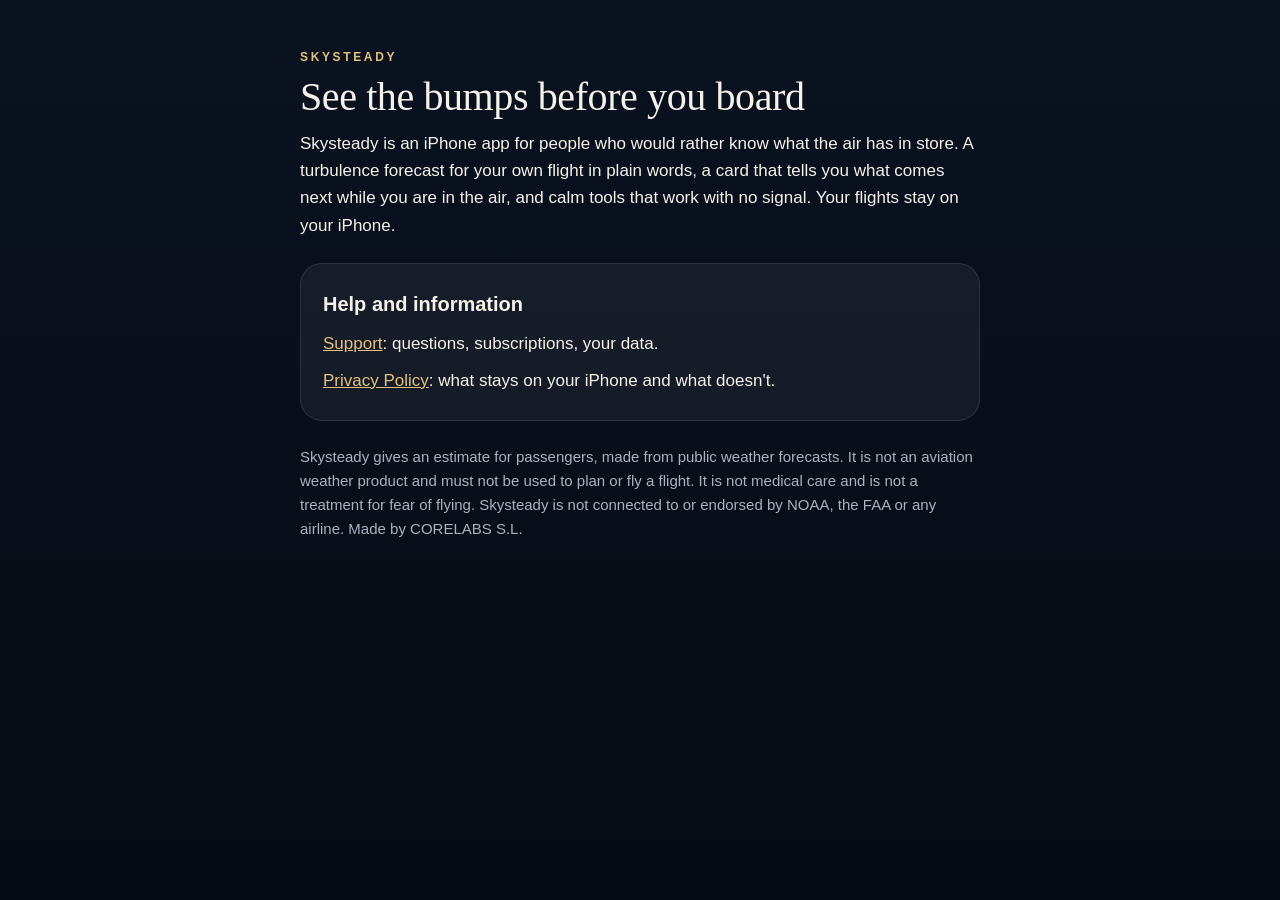
<file: index.html>
<!doctype html>
<html lang="en">
  <head>
    <meta charset="utf-8" />
    <meta name="viewport" content="width=device-width, initial-scale=1" />
    <title>Skysteady</title>
    <link rel="stylesheet" href="style.css" />
  </head>
  <body>
    <main>
      <p class="eyebrow">Skysteady</p>
      <h1>See the bumps before you board</h1>
      <p>
        Skysteady is an iPhone app for people who would rather know what the air has in store. A turbulence forecast for
        your own flight in plain words, a card that tells you what comes next while you are in the air, and calm tools
        that work with no signal. Your flights stay on your iPhone.
      </p>
      <div class="card">
        <h2>Help and information</h2>
        <p><a href="support.html">Support</a>: questions, subscriptions, your data.</p>
        <p><a href="privacy.html">Privacy Policy</a>: what stays on your iPhone and what doesn't.</p>
      </div>
      <p class="soft">
        Skysteady gives an estimate for passengers, made from public weather forecasts. It is not an aviation weather
        product and must not be used to plan or fly a flight. It is not medical care and is not a treatment for fear of
        flying. Skysteady is not connected to or endorsed by NOAA, the FAA or any airline. Made by CORELABS S.L.
      </p>
    </main>
  </body>
</html>
</file>
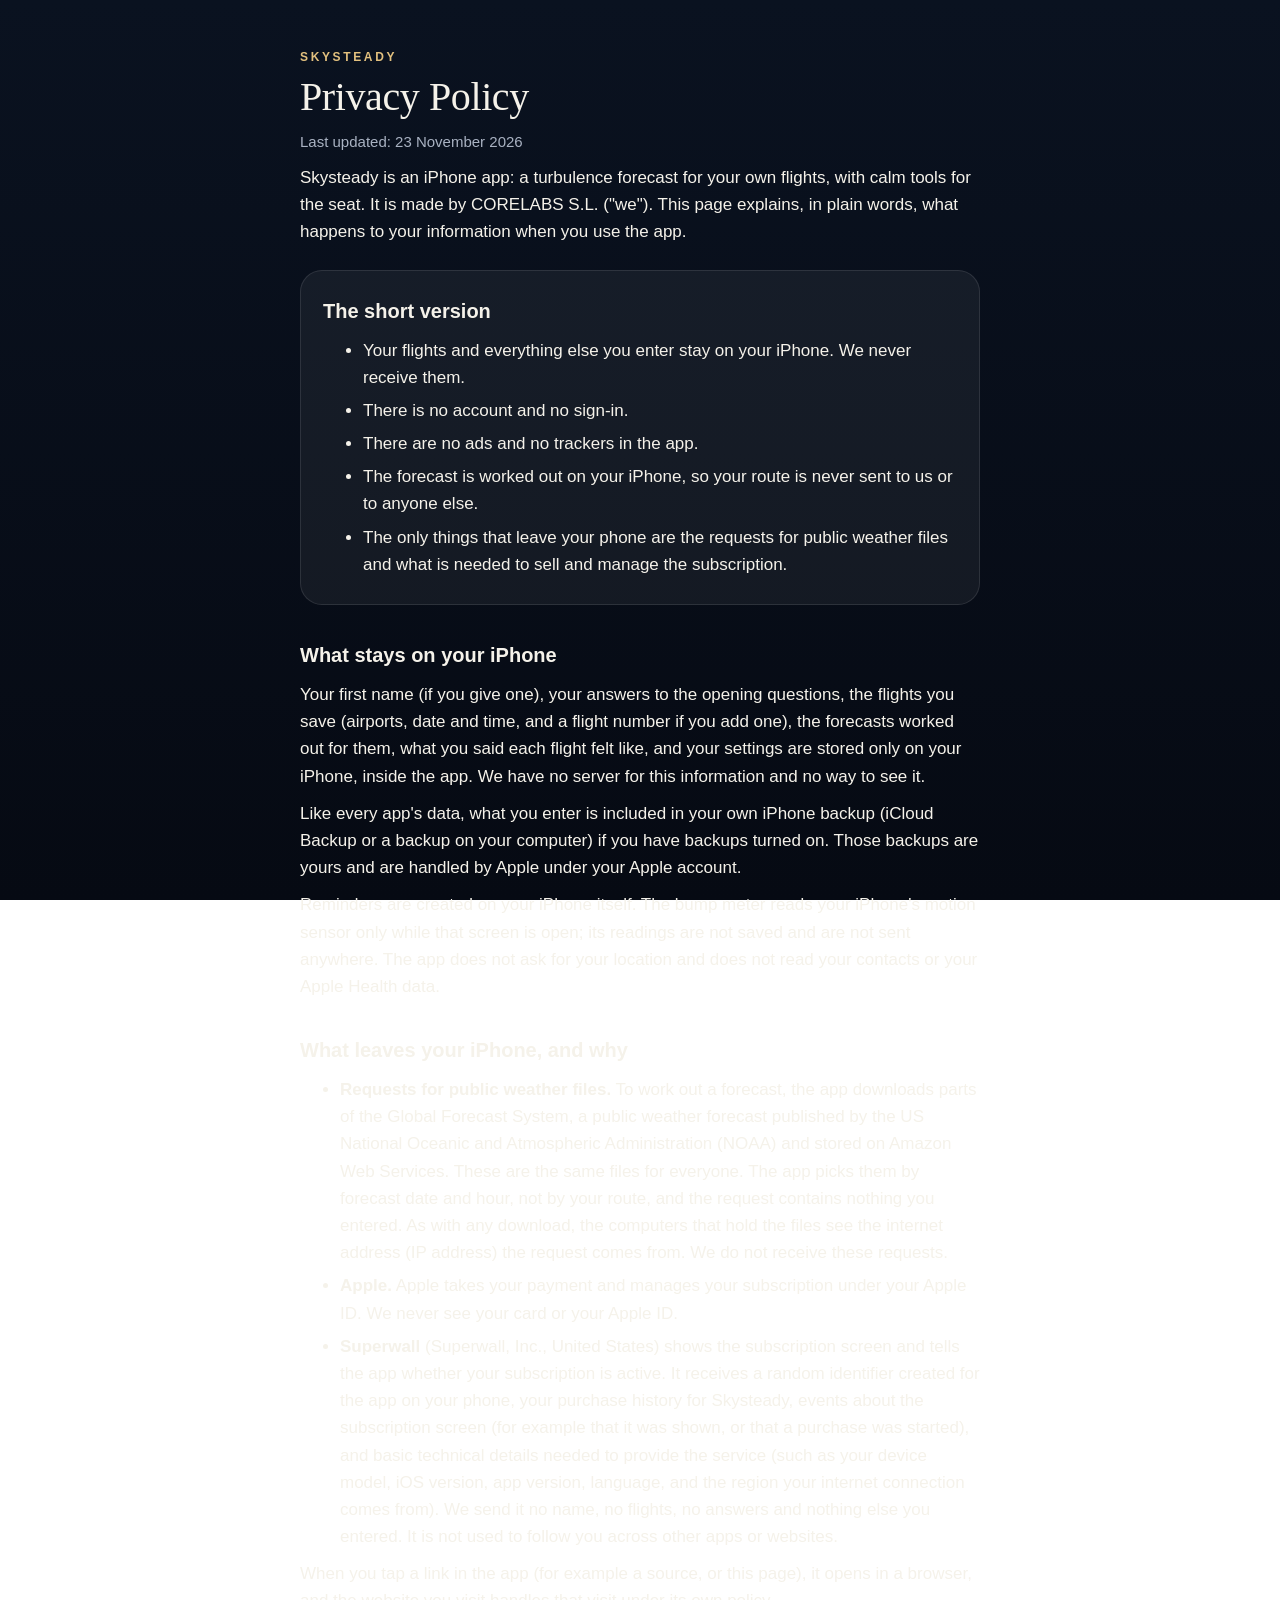
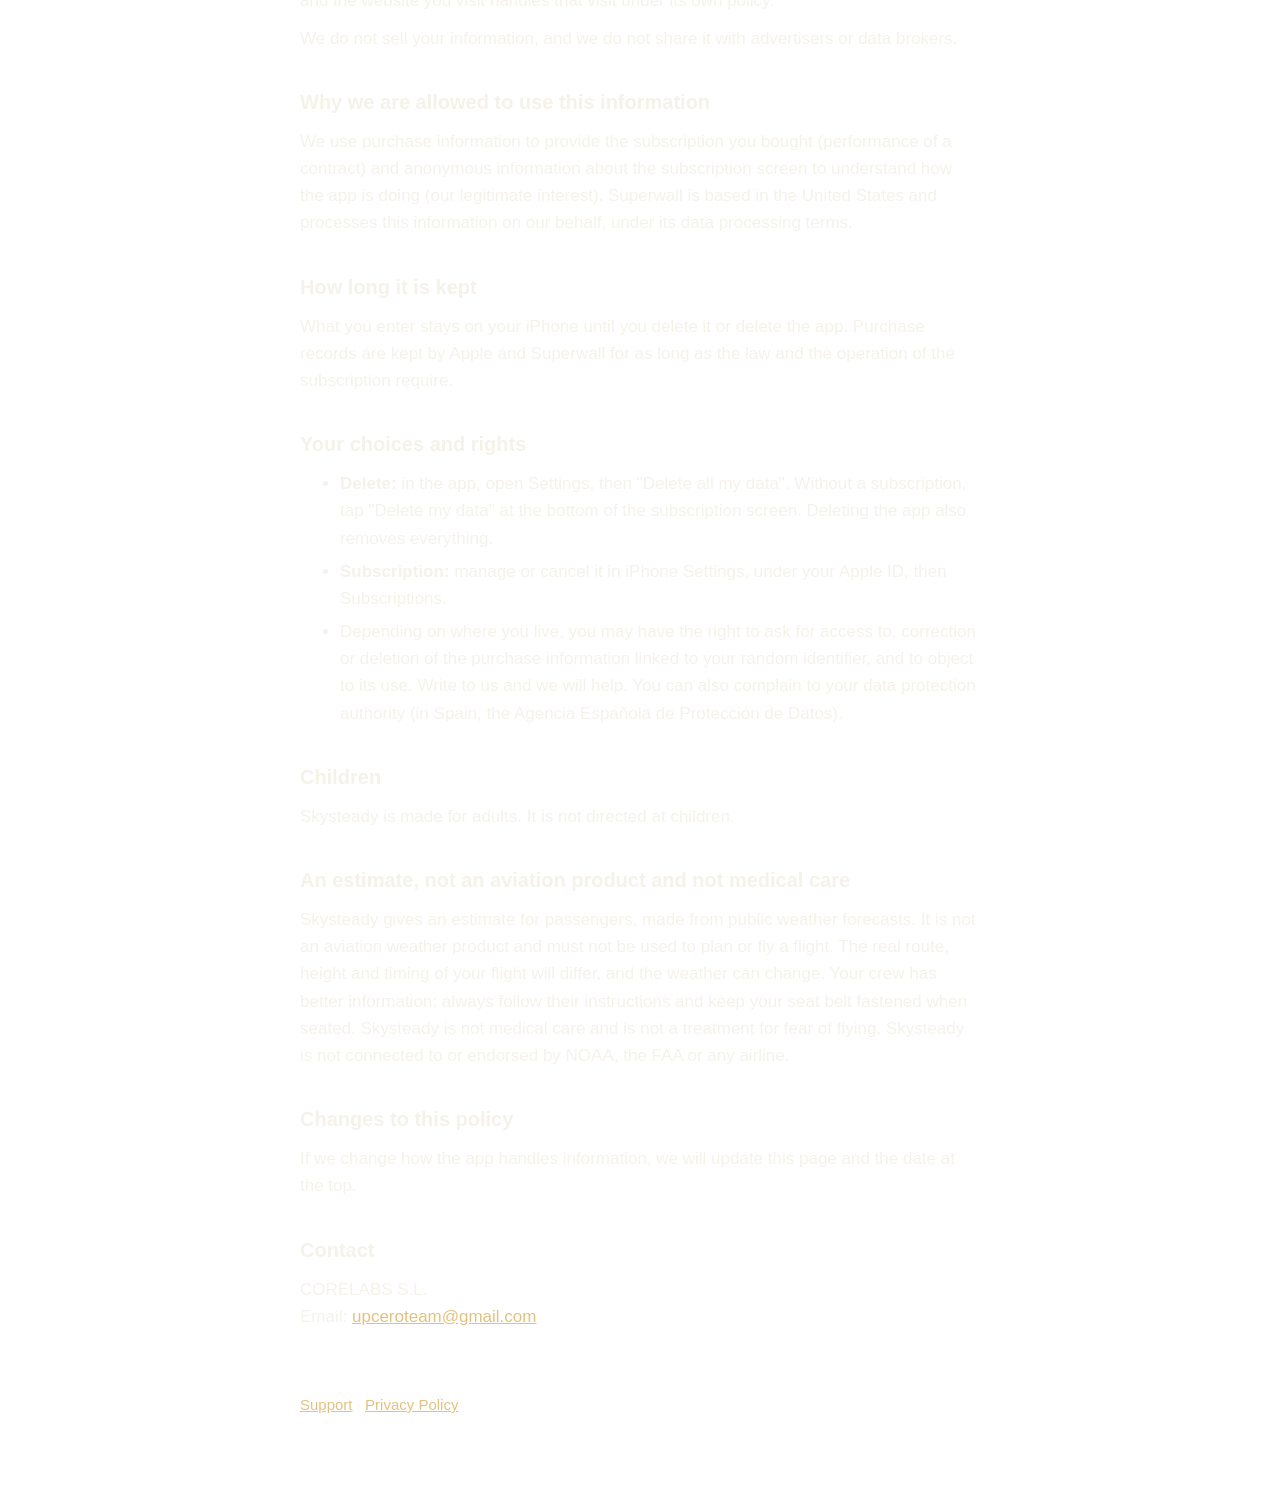
<file: privacy.html>
<!doctype html>
<html lang="en">
  <head>
    <meta charset="utf-8" />
    <meta name="viewport" content="width=device-width, initial-scale=1" />
    <title>Skysteady: Privacy Policy</title>
    <link rel="stylesheet" href="style.css" />
  </head>
  <body>
    <main>
      <p class="eyebrow">Skysteady</p>
      <h1>Privacy Policy</h1>
      <p class="soft">Last updated: 23 November 2026</p>

      <p>
        Skysteady is an iPhone app: a turbulence forecast for your own flights, with calm tools for the seat. It is made
        by CORELABS S.L. ("we"). This page explains, in plain words, what happens to your information when you use the app.
      </p>

      <div class="card">
        <h2>The short version</h2>
        <ul>
          <li>Your flights and everything else you enter stay on your iPhone. We never receive them.</li>
          <li>There is no account and no sign-in.</li>
          <li>There are no ads and no trackers in the app.</li>
          <li>The forecast is worked out on your iPhone, so your route is never sent to us or to anyone else.</li>
          <li>
            The only things that leave your phone are the requests for public weather files and what is needed to sell
            and manage the subscription.
          </li>
        </ul>
      </div>

      <h2>What stays on your iPhone</h2>
      <p>
        Your first name (if you give one), your answers to the opening questions, the flights you save (airports, date
        and time, and a flight number if you add one), the forecasts worked out for them, what you said each flight felt
        like, and your settings are stored only on your iPhone, inside the app. We have no server for this information
        and no way to see it.
      </p>
      <p>
        Like every app's data, what you enter is included in your own iPhone backup (iCloud Backup or a backup on your
        computer) if you have backups turned on. Those backups are yours and are handled by Apple under your Apple
        account.
      </p>
      <p>
        Reminders are created on your iPhone itself. The bump meter reads your iPhone's motion sensor only while that
        screen is open; its readings are not saved and are not sent anywhere. The app does not ask for your location and
        does not read your contacts or your Apple Health data.
      </p>

      <h2>What leaves your iPhone, and why</h2>
      <ul>
        <li>
          <strong>Requests for public weather files.</strong> To work out a forecast, the app downloads parts of the
          Global Forecast System, a public weather forecast published by the US National Oceanic and Atmospheric
          Administration (NOAA) and stored on Amazon Web Services. These are the same files for everyone. The app picks
          them by forecast date and hour, not by your route, and the request contains nothing you entered. As with any
          download, the computers that hold the files see the internet address (IP address) the request comes from. We
          do not receive these requests.
        </li>
        <li>
          <strong>Apple.</strong> Apple takes your payment and manages your subscription under your Apple ID. We never
          see your card or your Apple ID.
        </li>
        <li>
          <strong>Superwall</strong> (Superwall, Inc., United States) shows the subscription screen and tells the app
          whether your subscription is active. It receives a random identifier created for the app on your phone, your
          purchase history for Skysteady, events about the subscription screen (for example that it was shown, or that a
          purchase was started), and basic technical details needed to provide the service (such as your device model,
          iOS version, app version, language, and the region your internet connection comes from). We send it no name,
          no flights, no answers and nothing else you entered. It is not used to follow you across other apps or
          websites.
        </li>
      </ul>
      <p>
        When you tap a link in the app (for example a source, or this page), it opens in a browser, and the website you
        visit handles that visit under its own policy.
      </p>
      <p>We do not sell your information, and we do not share it with advertisers or data brokers.</p>

      <h2>Why we are allowed to use this information</h2>
      <p>
        We use purchase information to provide the subscription you bought (performance of a contract) and anonymous
        information about the subscription screen to understand how the app is doing (our legitimate interest).
        Superwall is based in the United States and processes this information on our behalf, under its data processing
        terms.
      </p>

      <h2>How long it is kept</h2>
      <p>
        What you enter stays on your iPhone until you delete it or delete the app. Purchase records are kept by Apple
        and Superwall for as long as the law and the operation of the subscription require.
      </p>

      <h2>Your choices and rights</h2>
      <ul>
        <li>
          <strong>Delete:</strong> in the app, open Settings, then "Delete all my data". Without a subscription, tap
          "Delete my data" at the bottom of the subscription screen. Deleting the app also removes everything.
        </li>
        <li><strong>Subscription:</strong> manage or cancel it in iPhone Settings, under your Apple ID, then Subscriptions.</li>
        <li>
          Depending on where you live, you may have the right to ask for access to, correction or deletion of the
          purchase information linked to your random identifier, and to object to its use. Write to us and we will help.
          You can also complain to your data protection authority (in Spain, the Agencia Española de Protección de Datos).
        </li>
      </ul>

      <h2>Children</h2>
      <p>Skysteady is made for adults. It is not directed at children.</p>

      <h2>An estimate, not an aviation product and not medical care</h2>
      <p>
        Skysteady gives an estimate for passengers, made from public weather forecasts. It is not an aviation weather
        product and must not be used to plan or fly a flight. The real route, height and timing of your flight will
        differ, and the weather can change. Your crew has better information: always follow their instructions and keep
        your seat belt fastened when seated. Skysteady is not medical care and is not a treatment for fear of flying.
        Skysteady is not connected to or endorsed by NOAA, the FAA or any airline.
      </p>

      <h2>Changes to this policy</h2>
      <p>If we change how the app handles information, we will update this page and the date at the top.</p>

      <h2>Contact</h2>
      <p>
        CORELABS S.L.<br />
        Email: <a href="mailto:upceroteam@gmail.com">upceroteam@gmail.com</a>
      </p>

      <p class="foot"><a href="support.html">Support</a> · <a href="privacy.html">Privacy Policy</a></p>
    </main>
  </body>
</html>
</file>
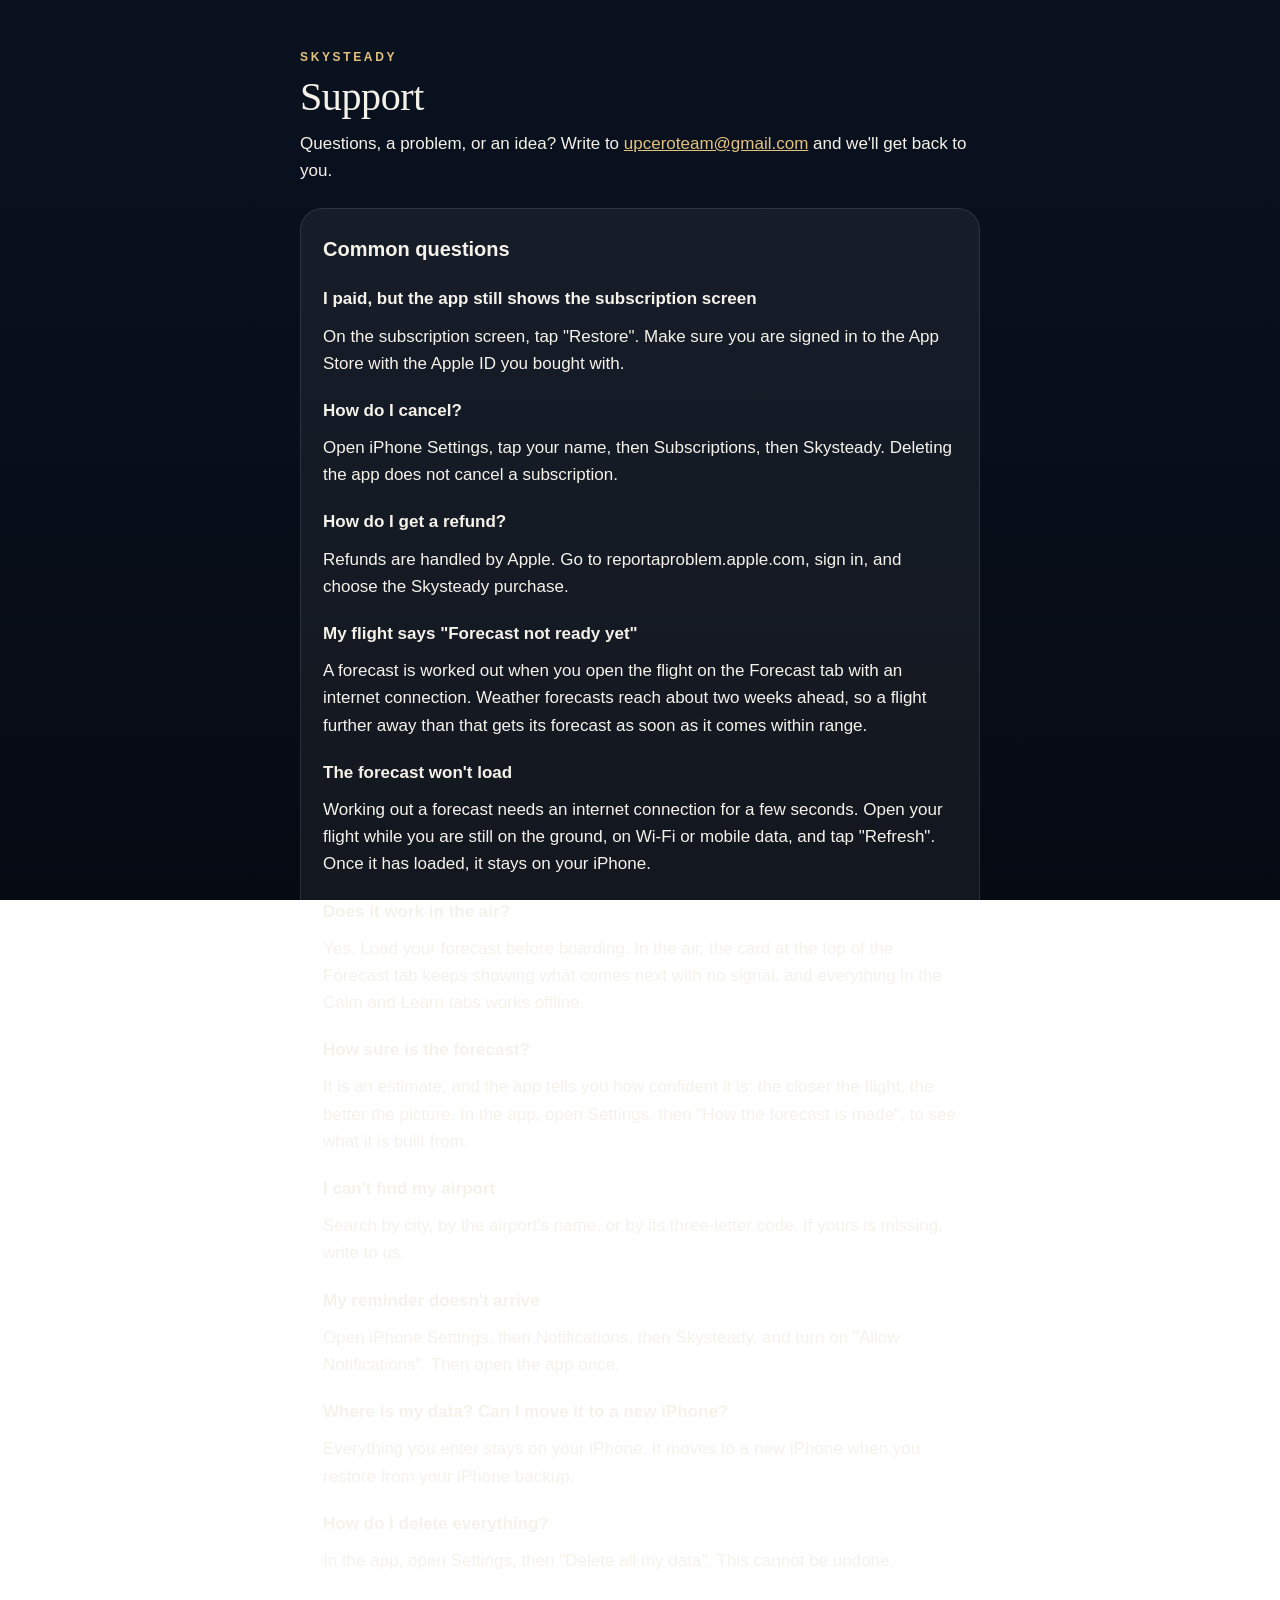
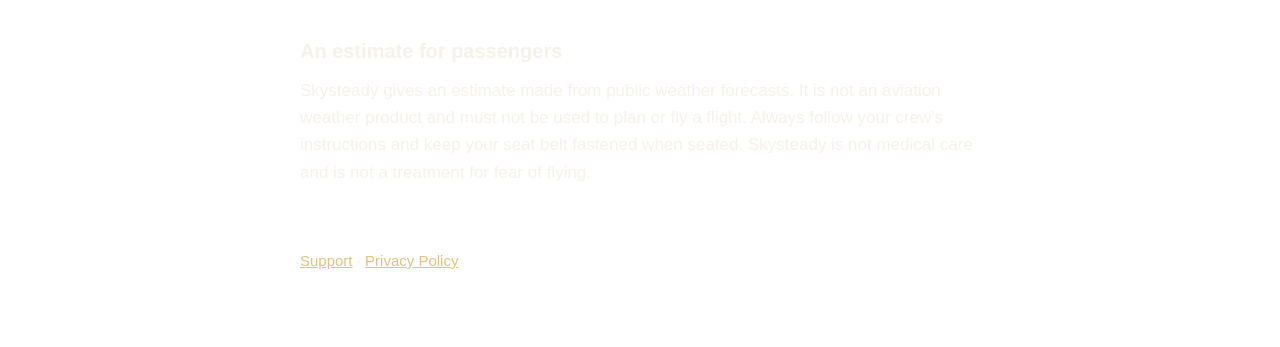
<file: support.html>
<!doctype html>
<html lang="en">
  <head>
    <meta charset="utf-8" />
    <meta name="viewport" content="width=device-width, initial-scale=1" />
    <title>Skysteady: Support</title>
    <link rel="stylesheet" href="style.css" />
  </head>
  <body>
    <main>
      <p class="eyebrow">Skysteady</p>
      <h1>Support</h1>
      <p>
        Questions, a problem, or an idea? Write to
        <a href="mailto:upceroteam@gmail.com">upceroteam@gmail.com</a> and we'll get back to you.
      </p>

      <div class="card">
        <h2>Common questions</h2>

        <h3>I paid, but the app still shows the subscription screen</h3>
        <p>On the subscription screen, tap "Restore". Make sure you are signed in to the App Store with the Apple ID you bought with.</p>

        <h3>How do I cancel?</h3>
        <p>Open iPhone Settings, tap your name, then Subscriptions, then Skysteady. Deleting the app does not cancel a subscription.</p>

        <h3>How do I get a refund?</h3>
        <p>Refunds are handled by Apple. Go to reportaproblem.apple.com, sign in, and choose the Skysteady purchase.</p>

        <h3>My flight says "Forecast not ready yet"</h3>
        <p>
          A forecast is worked out when you open the flight on the Forecast tab with an internet connection. Weather
          forecasts reach about two weeks ahead, so a flight further away than that gets its forecast as soon as it
          comes within range.
        </p>

        <h3>The forecast won't load</h3>
        <p>
          Working out a forecast needs an internet connection for a few seconds. Open your flight while you are still on
          the ground, on Wi-Fi or mobile data, and tap "Refresh". Once it has loaded, it stays on your iPhone.
        </p>

        <h3>Does it work in the air?</h3>
        <p>
          Yes. Load your forecast before boarding. In the air, the card at the top of the Forecast tab keeps showing what
          comes next with no signal, and everything in the Calm and Learn tabs works offline.
        </p>

        <h3>How sure is the forecast?</h3>
        <p>
          It is an estimate, and the app tells you how confident it is: the closer the flight, the better the picture.
          In the app, open Settings, then "How the forecast is made", to see what it is built from.
        </p>

        <h3>I can't find my airport</h3>
        <p>Search by city, by the airport's name, or by its three-letter code. If yours is missing, write to us.</p>

        <h3>My reminder doesn't arrive</h3>
        <p>Open iPhone Settings, then Notifications, then Skysteady, and turn on "Allow Notifications". Then open the app once.</p>

        <h3>Where is my data? Can I move it to a new iPhone?</h3>
        <p>
          Everything you enter stays on your iPhone. It moves to a new iPhone when you restore from your iPhone backup.
        </p>

        <h3>How do I delete everything?</h3>
        <p>In the app, open Settings, then "Delete all my data". This cannot be undone.</p>
      </div>

      <h2>An estimate for passengers</h2>
      <p>
        Skysteady gives an estimate made from public weather forecasts. It is not an aviation weather product and must
        not be used to plan or fly a flight. Always follow your crew's instructions and keep your seat belt fastened
        when seated. Skysteady is not medical care and is not a treatment for fear of flying.
      </p>

      <p class="foot"><a href="support.html">Support</a> · <a href="privacy.html">Privacy Policy</a></p>
    </main>
  </body>
</html>
</file>
<file: style.css>
:root {
  --bg: #060a13;
  --bg-deep: #0a1220;
  --ink: #f5f2ea;
  --soft: #a9b2c2;
  --gold: #e3c17f;
  --card: rgba(255, 255, 255, 0.055);
  --line: rgba(255, 255, 255, 0.1);
}
* {
  box-sizing: border-box;
}
body {
  margin: 0;
  font-family: -apple-system, BlinkMacSystemFont, "Segoe UI", Roboto, Helvetica, Arial, sans-serif;
  font-size: 17px;
  line-height: 1.6;
  color: var(--ink);
  background: linear-gradient(var(--bg-deep), var(--bg)) fixed;
  min-height: 100vh;
}
main {
  max-width: 720px;
  margin: 0 auto;
  padding: 48px 20px 64px;
}
.eyebrow {
  margin: 0;
  font-size: 12px;
  font-weight: 700;
  letter-spacing: 0.22em;
  text-transform: uppercase;
  color: var(--gold);
}
h1 {
  margin: 8px 0 6px;
  font-family: "Iowan Old Style", "Palatino Linotype", Palatino, Georgia, serif;
  font-weight: 400;
  font-size: 40px;
  line-height: 1.12;
  letter-spacing: -0.01em;
}
h2 {
  margin: 34px 0 8px;
  font-size: 20px;
  font-weight: 600;
}
h3 {
  margin: 20px 0 4px;
  font-size: 17px;
  font-weight: 600;
}
p,
ul {
  margin: 10px 0;
}
li {
  margin: 6px 0;
}
a {
  color: var(--gold);
}
.soft {
  color: var(--soft);
  font-size: 15px;
}
.card {
  margin: 24px 0;
  padding: 6px 22px 16px;
  background: var(--card);
  border: 1px solid var(--line);
  border-radius: 22px;
}
.card h2 {
  margin-top: 18px;
}
.note {
  margin: 24px 0;
  padding: 14px 20px;
  background: rgba(227, 193, 127, 0.08);
  border: 1px solid rgba(227, 193, 127, 0.32);
  border-radius: 18px;
}
.note p {
  margin: 6px 0;
}
.foot {
  margin-top: 44px;
  padding-top: 18px;
  border-top: 1px solid var(--line);
  font-size: 15px;
}
</file>
